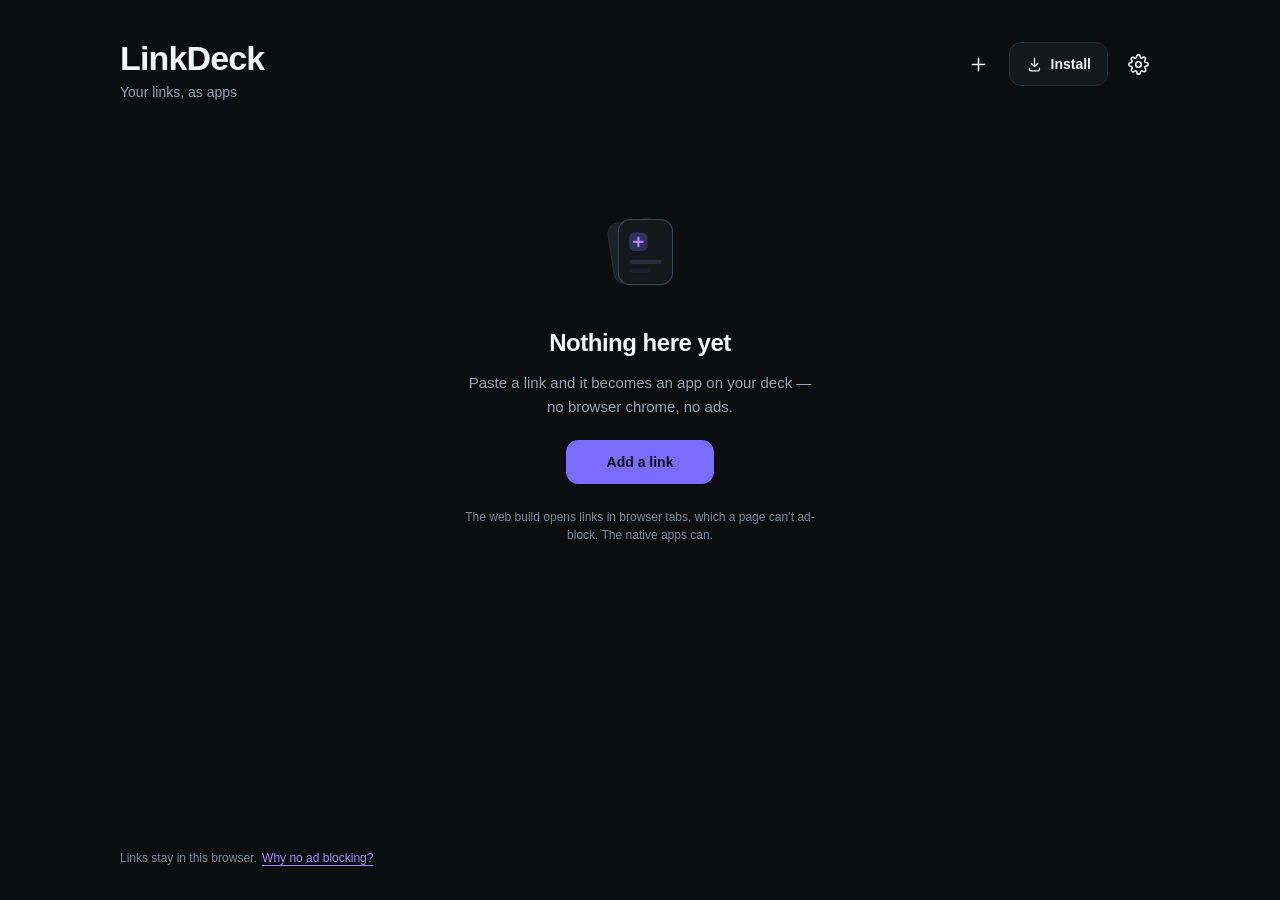
<file: apps/pwa/index.html>
<!doctype html>
<html lang="en">
<head>
  <meta charset="utf-8">
  <meta name="viewport" content="width=device-width, initial-scale=1, viewport-fit=cover">
  <title>LinkDeck</title>
  <meta name="description" content="Your links, as apps. Save any site to a deck and open it without browser chrome.">
  <meta name="color-scheme" content="dark">
  <meta name="theme-color" content="#0B0D10">
  <meta name="application-name" content="LinkDeck">

  <link rel="manifest" href="manifest.webmanifest">
  <link rel="icon" href="icons/favicon.png" sizes="64x64" type="image/png">
  <link rel="icon" href="icons/icon-192.png" sizes="192x192" type="image/png">
  <link rel="apple-touch-icon" href="icons/apple-touch-icon.png">
  <link rel="stylesheet" href="styles.css">

  <meta name="apple-mobile-web-app-capable" content="yes">
  <meta name="apple-mobile-web-app-status-bar-style" content="black-translucent">
  <meta name="apple-mobile-web-app-title" content="LinkDeck">
</head>
<body>
  <a class="skip-link" href="#deck">Skip to deck</a>

  <header class="topbar">
    <div class="brand">
      <h1>LinkDeck</h1>
      <p class="subtitle" id="deck-subtitle">Your links, as apps</p>
    </div>
    <div class="header-actions">
      <button class="icon-btn add-button" id="add-button" type="button" aria-label="Add a link">
        <svg aria-hidden="true" viewBox="0 0 24 24" fill="none" stroke="currentColor" stroke-width="1.8" stroke-linecap="round"><path d="M12 5v14M5 12h14"></path></svg>
      </button>
      <button class="btn btn-ghost install-button" id="install-button" type="button" aria-label="Install LinkDeck">
        <svg class="icon" aria-hidden="true" viewBox="0 0 24 24" fill="none" stroke="currentColor" stroke-width="1.8" stroke-linecap="round" stroke-linejoin="round">
          <path d="M12 3v12m0 0 4.5-4.5M12 15l-4.5-4.5"></path>
          <path d="M5 17.5V19a2 2 0 0 0 2 2h10a2 2 0 0 0 2-2v-1.5"></path>
        </svg>
        <span class="install-label">Install</span>
      </button>
      <button class="icon-btn" id="settings-button" type="button" aria-label="Settings" aria-haspopup="dialog">
        <svg aria-hidden="true" viewBox="0 0 24 24" fill="none" stroke="currentColor" stroke-width="1.8" stroke-linecap="round" stroke-linejoin="round">
          <circle cx="12" cy="12" r="3.2"></circle>
          <path d="M19.4 15a1.6 1.6 0 0 0 .32 1.77l.06.06a2 2 0 1 1-2.83 2.83l-.06-.06a1.6 1.6 0 0 0-1.77-.32 1.6 1.6 0 0 0-.97 1.46V21a2 2 0 1 1-4 0v-.1a1.6 1.6 0 0 0-1.05-1.46 1.6 1.6 0 0 0-1.77.32l-.06.06a2 2 0 1 1-2.83-2.83l.06-.06A1.6 1.6 0 0 0 4.6 15a1.6 1.6 0 0 0-1.46-.97H3a2 2 0 1 1 0-4h.1a1.6 1.6 0 0 0 1.46-1.05 1.6 1.6 0 0 0-.32-1.77l-.06-.06a2 2 0 1 1 2.83-2.83l.06.06A1.6 1.6 0 0 0 8.84 4.7 1.6 1.6 0 0 0 9.8 3.24V3a2 2 0 1 1 4 0v.1a1.6 1.6 0 0 0 .97 1.46 1.6 1.6 0 0 0 1.77-.32l.06-.06a2 2 0 1 1 2.83 2.83l-.06.06a1.6 1.6 0 0 0-.32 1.77 1.6 1.6 0 0 0 1.46.97H21a2 2 0 1 1 0 4h-.1a1.6 1.6 0 0 0-1.5.99Z"></path>
        </svg>
      </button>
    </div>
  </header>

  <main class="deck" id="deck" tabindex="-1">
    <section class="empty" id="empty-state" aria-labelledby="empty-title">
      <div class="empty-art" aria-hidden="true">
        <svg viewBox="0 0 96 96" fill="none">
          <rect x="17" y="24" width="46" height="56" rx="10" transform="rotate(-9 17 24)" fill="#1C2027" stroke="#272D36"/>
          <rect x="28" y="19" width="50" height="60" rx="11" fill="#14171C" stroke="#3A4150"/>
          <rect x="38" y="31" width="17" height="17" rx="5" fill="#7C6BFF" opacity=".28"/>
          <path d="M46.5 35.5v8M42.5 39.5h8" stroke="#A78BFA" stroke-width="2" stroke-linecap="round"/>
          <rect x="38" y="56" width="30" height="4" rx="2" fill="#272D36"/>
          <rect x="38" y="64" width="20" height="4" rx="2" fill="#1C2027"/>
        </svg>
      </div>
      <h2 id="empty-title">Nothing here yet</h2>
      <p>Paste a link and it becomes an app on your deck — no browser chrome, no ads.</p>
      <button class="btn btn-primary" id="empty-add" type="button">Add a link</button>
      <p class="empty-note">The web build opens links in browser tabs, which a page can’t ad-block. The native apps can.</p>
    </section>

    <ul class="grid" id="grid" aria-label="Saved links"></ul>
  </main>

  <footer class="footnote">
    <p>Links stay in this browser. <button class="linkish" id="blocking-info" type="button">Why no ad blocking?</button></p>
  </footer>

  <dialog class="sheet" id="link-dialog" aria-labelledby="link-dialog-title">
    <form class="sheet-form" id="link-form" novalidate>
      <header class="sheet-head">
        <div>
          <h2 id="link-dialog-title">Add a link</h2>
          <p class="sheet-subtitle" id="link-dialog-subtitle">Anything with a web address works.</p>
        </div>
        <button class="icon-btn" type="button" data-close aria-label="Close">
          <svg aria-hidden="true" viewBox="0 0 24 24" fill="none" stroke="currentColor" stroke-width="1.8" stroke-linecap="round"><path d="M6 6l12 12M18 6 6 18"></path></svg>
        </button>
      </header>
      <div class="sheet-body">
        <div class="field" id="url-field">
          <label for="link-url">URL</label>
          <input id="link-url" name="url" type="url" inputmode="url" autocomplete="off" autocapitalize="none" autocorrect="off" spellcheck="false" placeholder="example.com" aria-describedby="url-error">
          <p class="field-error" id="url-error" role="alert"></p>
        </div>
        <div class="field">
          <div class="label-row">
            <label for="link-name">Name</label>
            <span class="label-note">Optional</span>
          </div>
          <input id="link-name" name="name" type="text" autocomplete="off" maxlength="40" placeholder="Shown on your deck" aria-describedby="name-hint name-error">
          <p class="field-hint" id="name-hint">Up to 40 characters.</p>
          <p class="field-error" id="name-error" role="alert"></p>
        </div>
      </div>
      <footer class="sheet-foot">
        <button class="btn btn-ghost" type="button" data-close>Cancel</button>
        <button class="btn btn-primary" id="link-submit" type="submit">Add to deck</button>
      </footer>
    </form>
  </dialog>

  <dialog class="sheet sheet-wide" id="settings-dialog" aria-labelledby="settings-title">
    <header class="sheet-head">
      <h2 id="settings-title">Settings</h2>
      <button class="icon-btn" type="button" data-close aria-label="Close settings">
        <svg aria-hidden="true" viewBox="0 0 24 24" fill="none" stroke="currentColor" stroke-width="1.8" stroke-linecap="round"><path d="M6 6l12 12M18 6 6 18"></path></svg>
      </button>
    </header>
    <div class="sheet-body settings-body">
      <section class="settings-section" id="blocking-section" aria-labelledby="blocking-heading">
        <h3 class="section-label" id="blocking-heading">Blocking</h3>
        <div class="card">
          <p class="card-lede">The web build can’t block ads inside other sites.</p>
          <p>A browser doesn’t let one page intercept the requests another tab makes. LinkDeck’s native apps load sites in an embedded web view and filter trackers there; this build opens every link in a normal tab or window.</p>
          <ul class="native-links" aria-label="Native apps in this repository">
            <li>Android — <code>apps/android</code></li>
            <li>iOS — <code>apps/ios</code></li>
            <li>macOS — <code>apps/macos</code></li>
          </ul>
          <p class="repo-note">Repo folders: <code>apps/android</code>, <code>apps/ios</code>, <code>apps/macos</code>.</p>

          <div class="blocklist">
            <div class="blocklist-head">
              <h4>Bundled blocklist</h4>
              <p class="blocklist-count"><strong id="blocklist-count">Loading…</strong> domains</p>
            </div>
            <p class="field-hint">Shipped for the native apps. The web build shows it for reference only.</p>
            <label class="sr-only" for="blocklist-search">Search blocked domains</label>
            <input class="search-input" id="blocklist-search" type="search" placeholder="Search blocked domains" autocomplete="off" spellcheck="false" disabled>
            <ul class="domain-list" id="blocklist-preview" aria-live="polite" aria-label="Bundled blocklist preview" tabindex="0"></ul>
            <p class="field-hint" id="blocklist-note"></p>
          </div>
        </div>
      </section>

      <section class="settings-section" aria-labelledby="data-heading">
        <h3 class="section-label" id="data-heading">Data</h3>
        <div class="card">
          <p>Links live in this browser only. Export a JSON copy, import one, or clear the deck.</p>
          <div class="button-row">
            <button class="btn btn-ghost" id="export-button" type="button">Export links</button>
            <button class="btn btn-ghost" id="import-button" type="button">Import links</button>
            <button class="btn btn-danger-ghost" id="clear-button" type="button">Clear all links</button>
          </div>
          <input class="sr-only" id="import-input" type="file" accept="application/json,.json" aria-label="Import a LinkDeck JSON file" tabindex="-1">
          <p class="field-hint" id="import-status" role="status"></p>
        </div>
      </section>

      <section class="settings-section" aria-labelledby="about-heading">
        <h3 class="section-label" id="about-heading">About</h3>
        <div class="card">
          <dl class="about-grid">
            <dt>Version</dt><dd>1.0.1 · web build</dd>
            <dt>Storage</dt><dd>localStorage in this browser</dd>
          </dl>
          <p>Each tile is a saved site. Tap one and it opens in a new tab or window — LinkDeck can’t remove that browser’s URL bar or block its ads. Install the app for an app-like window and offline access to your deck.</p>
          <button class="btn btn-ghost" id="settings-install" type="button">Install LinkDeck</button>
        </div>
      </section>
    </div>
  </dialog>

  <dialog class="sheet sheet-small" id="install-dialog" aria-labelledby="install-title">
    <header class="sheet-head">
      <div>
        <h2 id="install-title">Install LinkDeck</h2>
        <p class="sheet-subtitle" id="install-subtitle">Keep the deck one tap away.</p>
      </div>
      <button class="icon-btn" type="button" data-close aria-label="Close">
        <svg aria-hidden="true" viewBox="0 0 24 24" fill="none" stroke="currentColor" stroke-width="1.8" stroke-linecap="round"><path d="M6 6l12 12M18 6 6 18"></path></svg>
      </button>
    </header>
    <div class="sheet-body">
      <ol class="steps" id="install-steps"></ol>
      <p class="field-hint" id="install-note"></p>
    </div>
    <footer class="sheet-foot">
      <button class="btn btn-primary" type="button" data-close>Done</button>
    </footer>
  </dialog>

  <dialog class="sheet sheet-small" id="confirm-dialog" aria-labelledby="confirm-title">
    <header class="sheet-head">
      <h2 id="confirm-title">Clear deck?</h2>
      <button class="icon-btn" type="button" data-close aria-label="Close">
        <svg aria-hidden="true" viewBox="0 0 24 24" fill="none" stroke="currentColor" stroke-width="1.8" stroke-linecap="round"><path d="M6 6l12 12M18 6 6 18"></path></svg>
      </button>
    </header>
    <div class="sheet-body">
      <p id="confirm-body">Remove all saved links from this browser? This can’t be undone.</p>
    </div>
    <footer class="sheet-foot">
      <button class="btn btn-ghost" type="button" data-close>Cancel</button>
      <button class="btn btn-danger" id="confirm-action" type="button">Clear deck</button>
    </footer>
  </dialog>

  <div class="menu" id="context-menu" role="menu" aria-label="Link actions" hidden>
    <button type="button" role="menuitem" data-action="open">
      <svg aria-hidden="true" viewBox="0 0 24 24" fill="none" stroke="currentColor" stroke-width="1.8" stroke-linecap="round" stroke-linejoin="round"><path d="M14 5h5v5M19 5l-8 8"></path><path d="M19 14v4a2 2 0 0 1-2 2H6a2 2 0 0 1-2-2V7a2 2 0 0 1 2-2h4"></path></svg>
      Open
    </button>
    <button type="button" role="menuitem" data-action="window">
      <svg aria-hidden="true" viewBox="0 0 24 24" fill="none" stroke="currentColor" stroke-width="1.8" stroke-linecap="round" stroke-linejoin="round"><rect x="3" y="5" width="14" height="12" rx="2"></rect><path d="M21 8v9a2 2 0 0 1-2 2H8"></path></svg>
      Open in new window
    </button>
    <button type="button" role="menuitem" data-action="rename">
      <svg aria-hidden="true" viewBox="0 0 24 24" fill="none" stroke="currentColor" stroke-width="1.8" stroke-linecap="round" stroke-linejoin="round"><path d="M4 20h4l10.5-10.5a2.1 2.1 0 0 0-3-3L5 17v3Z"></path><path d="M13.5 5.5l3 3"></path></svg>
      Rename
    </button>
    <div class="menu-sep" role="separator"></div>
    <button type="button" role="menuitem" data-action="remove" class="menu-danger">
      <svg aria-hidden="true" viewBox="0 0 24 24" fill="none" stroke="currentColor" stroke-width="1.8" stroke-linecap="round" stroke-linejoin="round"><path d="M4 7h16M10 11v6M14 11v6"></path><path d="M6 7l1 12a2 2 0 0 0 2 2h6a2 2 0 0 0 2-2l1-12M9 7V4h6v3"></path></svg>
      Remove
    </button>
  </div>

  <section class="embed-view" id="embed-view" aria-label="Embedded site" hidden>
    <div class="embed-bar">
      <button class="icon-btn" id="embed-back" type="button" aria-label="Back to deck">
        <svg aria-hidden="true" viewBox="0 0 24 24" fill="none" stroke="currentColor" stroke-width="2" stroke-linecap="round" stroke-linejoin="round"><path d="M15 5l-7 7 7 7"></path></svg>
      </button>
      <div class="embed-title">
        <strong id="embed-name">Site</strong>
        <span id="embed-host">example.com</span>
      </div>
      <a class="btn btn-ghost embed-open" id="embed-open" href="#" target="_blank" rel="noopener">Open in browser</a>
      <button class="icon-btn" id="embed-close" type="button" aria-label="Close embedded site">
        <svg aria-hidden="true" viewBox="0 0 24 24" fill="none" stroke="currentColor" stroke-width="1.8" stroke-linecap="round"><path d="M6 6l12 12M18 6 6 18"></path></svg>
      </button>
    </div>
    <iframe class="embed-frame" id="embed-frame" title="Embedded site" referrerpolicy="no-referrer" allow="fullscreen; autoplay; clipboard-read; clipboard-write"></iframe>
    <div class="embed-fallback" id="embed-fallback" hidden>
      <p><strong>Blank page?</strong> Many sites refuse to be embedded with X-Frame-Options. Open it in a browser tab instead.</p>
      <div class="embed-fallback-actions">
        <button class="btn btn-primary" id="fallback-open" type="button">Open in browser</button>
        <button class="btn btn-ghost" id="fallback-back" type="button">Back to deck</button>
        <button class="btn btn-ghost" id="fallback-dismiss" type="button">Dismiss</button>
      </div>
    </div>
  </section>

  <div class="toasts" id="toasts" aria-live="polite" aria-atomic="false"></div>

  <noscript><p class="noscript">LinkDeck needs JavaScript to save and open your links.</p></noscript>
  <script src="app.js" defer></script>
</body>
</html>
</file>
<file: apps/pwa/styles.css>
/* LinkDeck — web build
   Dark, calm, one accent. Tokens follow shared/design.md. */

:root {
  --bg: #0B0D10;
  --surface: #14171C;
  --surface-2: #1C2027;
  --stroke: #272D36;
  --text: #F2F5F7;
  --muted: #98A2B3;
  --muted-2: #6B7482;
  --muted-2-text: #808A99;
  --accent: #7C6BFF;
  --accent-2: #A78BFA;
  --success: #34D399;
  --danger: #F87171;
  --radius: 20px;
  --font: -apple-system, BlinkMacSystemFont, "SF Pro Text", "Segoe UI", Roboto, Helvetica, Arial, sans-serif;
  --mono: ui-monospace, "SF Mono", SFMono-Regular, Menlo, Consolas, monospace;
  color-scheme: dark;
}

*,
*::before,
*::after {
  box-sizing: border-box;
}

[hidden] {
  display: none !important;
}

html {
  background: var(--bg);
  -webkit-text-size-adjust: 100%;
}

body {
  margin: 0;
  min-height: 100vh;
  min-height: 100dvh;
  display: flex;
  flex-direction: column;
  background: var(--bg);
  color: var(--text);
  font-family: var(--font);
  font-size: 15px;
  line-height: 1.5;
  -webkit-font-smoothing: antialiased;
  text-rendering: optimizeLegibility;
  -webkit-tap-highlight-color: transparent;
  overscroll-behavior-y: none;
}

body.dialog-open {
  overflow: hidden;
}

body.embed-open {
  overflow: hidden;
}

button,
input {
  font: inherit;
}

button {
  color: inherit;
}

a {
  color: var(--accent-2);
}

img {
  max-width: 100%;
}

::selection {
  background: rgba(124, 107, 255, 0.4);
  color: #fff;
}

:focus-visible {
  outline: 2px solid var(--accent-2);
  outline-offset: 2px;
}

.skip-link {
  position: fixed;
  top: 10px;
  left: 10px;
  z-index: 3000;
  padding: 12px 16px;
  border-radius: 10px;
  background: var(--accent);
  color: var(--bg);
  font-weight: 600;
  text-decoration: none;
  transform: translateY(-160%);
}

.skip-link:focus {
  transform: translateY(0);
}

.sr-only {
  position: absolute;
  width: 1px;
  height: 1px;
  padding: 0;
  margin: -1px;
  overflow: hidden;
  clip: rect(0 0 0 0);
  white-space: nowrap;
  border: 0;
}

/* ---------- Header ---------- */

.topbar {
  width: 100%;
  max-width: 1080px;
  margin: 0 auto;
  padding:
    calc(40px + env(safe-area-inset-top))
    max(20px, env(safe-area-inset-right))
    8px
    max(20px, env(safe-area-inset-left));
  display: flex;
  align-items: flex-start;
  justify-content: space-between;
  gap: 16px;
}

.brand {
  min-width: 0;
}

.brand h1 {
  margin: 0;
  font-size: clamp(30px, 6vw, 34px);
  font-weight: 650;
  line-height: 1.1;
  letter-spacing: -0.025em;
}

.subtitle {
  margin: 6px 0 0;
  color: var(--muted);
  font-size: 14px;
  line-height: 1.3;
}

.header-actions {
  display: flex;
  align-items: center;
  gap: 8px;
  flex: none;
  padding-top: 2px;
}

/* ---------- Buttons ---------- */

.icon-btn {
  width: 44px;
  height: 44px;
  min-width: 44px;
  display: inline-grid;
  place-items: center;
  padding: 0;
  border: 1px solid transparent;
  border-radius: 12px;
  background: transparent;
  color: var(--text);
  cursor: pointer;
  transition: background-color 150ms ease-out, border-color 150ms ease-out, color 150ms ease-out;
}

.icon-btn:hover {
  background: var(--surface);
  border-color: var(--stroke);
}

.icon-btn:active {
  background: var(--surface-2);
}

.icon-btn svg {
  width: 21px;
  height: 21px;
}

.btn {
  min-height: 44px;
  display: inline-flex;
  align-items: center;
  justify-content: center;
  gap: 8px;
  padding: 0 16px;
  border: 1px solid transparent;
  border-radius: 12px;
  background: transparent;
  color: var(--text);
  font-size: 14px;
  font-weight: 600;
  line-height: 1;
  text-decoration: none;
  cursor: pointer;
  white-space: nowrap;
  transition: background-color 150ms ease-out, border-color 150ms ease-out, color 150ms ease-out;
}

.btn:disabled {
  opacity: 0.45;
  cursor: not-allowed;
}

.btn-primary {
  background: var(--accent);
  border-color: var(--accent);
  color: #0B0D10;
}

.btn-primary:hover:not(:disabled) {
  background: #8F80FF;
  border-color: #8F80FF;
}

.btn-ghost {
  background: transparent;
  border-color: var(--stroke);
  color: var(--text);
}

.btn-ghost:hover:not(:disabled) {
  background: var(--surface-2);
}

.btn-danger {
  background: var(--danger);
  border-color: var(--danger);
  color: #170707;
}

.btn-danger:hover:not(:disabled) {
  background: #FB8D8D;
  border-color: #FB8D8D;
}

.btn-danger-ghost {
  border-color: rgba(248, 113, 113, 0.3);
  color: var(--danger);
}

.btn-danger-ghost:hover:not(:disabled) {
  background: rgba(248, 113, 113, 0.1);
}

.btn svg,
.icon {
  width: 17px;
  height: 17px;
  flex: none;
}

.install-button {
  background: var(--surface);
  border-color: var(--stroke);
  color: var(--text);
}

.install-button:hover {
  background: var(--surface-2);
}

.linkish {
  min-height: 44px;
  display: inline-flex;
  align-items: center;
  padding: 0 2px;
  border: 0;
  background: none;
  color: var(--accent-2);
  font-size: inherit;
  text-decoration: underline;
  text-underline-offset: 3px;
  cursor: pointer;
}

/* ---------- Deck ---------- */

.deck {
  width: 100%;
  max-width: 1080px;
  margin: 0 auto;
  padding:
    28px
    max(20px, env(safe-area-inset-right))
    32px
    max(20px, env(safe-area-inset-left));
  flex: 1;
}

.grid {
  display: grid;
  grid-template-columns: repeat(2, minmax(0, 1fr));
  gap: 12px;
  margin: 0;
  padding: 0;
  list-style: none;
}

@media (min-width: 600px) {
  .grid {
    grid-template-columns: repeat(3, minmax(0, 1fr));
  }
}

@media (min-width: 960px) {
  .grid {
    grid-template-columns: repeat(4, minmax(0, 1fr));
  }
}

.tile-wrap {
  position: relative;
  min-width: 0;
}

.tile {
  position: relative;
  width: 100%;
  min-height: 150px;
  height: 100%;
  display: flex;
  flex-direction: column;
  align-items: flex-start;
  gap: 12px;
  padding: 16px;
  border: 1px solid var(--stroke);
  border-radius: var(--radius);
  background: var(--surface);
  color: var(--text);
  text-decoration: none;
  overflow: hidden;
  -webkit-touch-callout: none;
  transition: background-color 160ms ease-out, border-color 160ms ease-out;
}

.tile:hover {
  background: #171B21;
  border-color: #343B46;
}

.tile:focus-visible {
  outline: 2px solid var(--accent-2);
  outline-offset: 2px;
}

.tile-icon {
  position: relative;
  width: 44px;
  height: 44px;
  flex: none;
  display: grid;
  place-items: center;
  overflow: hidden;
  border-radius: 12px;
  background: linear-gradient(135deg, #5B5BF7, #8B5CF6);
  color: #fff;
  font-size: 19px;
  font-weight: 650;
  letter-spacing: -0.02em;
}

.tile-letter {
  line-height: 1;
  transform: translateY(-1px);
}

.tile-favicon {
  position: absolute;
  inset: 0;
  width: 100%;
  height: 100%;
  padding: 5px;
  border-radius: inherit;
  background: #fff;
  object-fit: contain;
  opacity: 0;
  -webkit-user-drag: none;
  transition: opacity 150ms ease-out;
}

.tile-favicon.is-loaded {
  opacity: 1;
}

.tile-text {
  min-width: 0;
  width: 100%;
  margin-top: auto;
  display: flex;
  flex-direction: column;
  gap: 3px;
}

.tile-name {
  display: block;
  font-size: 15px;
  font-weight: 600;
  line-height: 1.25;
  overflow: hidden;
  text-overflow: ellipsis;
  white-space: nowrap;
}

.tile-meta {
  min-width: 0;
  display: flex;
  align-items: center;
  gap: 8px;
}

.tile-host {
  min-width: 0;
  overflow: hidden;
  color: var(--muted);
  font-size: 12px;
  line-height: 1.3;
  text-overflow: ellipsis;
  white-space: nowrap;
}

.shield-pill {
  flex: none;
  display: inline-flex;
  align-items: center;
  gap: 3px;
  height: 20px;
  padding: 0 7px;
  border: 1px solid rgba(52, 211, 153, 0.25);
  border-radius: 999px;
  background: rgba(52, 211, 153, 0.1);
  color: var(--success);
  font-size: 11px;
  font-weight: 600;
  line-height: 1;
}

.shield-pill svg {
  width: 11px;
  height: 11px;
}

.tile-menu {
  position: absolute;
  top: 6px;
  right: 6px;
  width: 44px;
  height: 44px;
  display: grid;
  place-items: center;
  padding: 0;
  border: 0;
  border-radius: 12px;
  background: transparent;
  color: var(--muted);
  cursor: pointer;
  opacity: 0;
  transition: opacity 150ms ease-out, background-color 150ms ease-out, color 150ms ease-out;
}

.tile-wrap:hover .tile-menu,
.tile-menu:focus-visible,
.tile-menu.is-visible {
  opacity: 1;
}

.tile-menu:hover {
  background: var(--surface-2);
  color: var(--text);
}

.tile-menu svg {
  width: 18px;
  height: 18px;
}

.tile-enter {
  animation: tile-in 200ms ease-out both;
  animation-delay: min(calc(var(--tile-index, 0) * 35ms), 280ms);
}

@keyframes tile-in {
  from {
    opacity: 0;
    transform: translateY(8px);
  }
  to {
    opacity: 1;
    transform: translateY(0);
  }
}

/* ---------- Empty state ---------- */

.empty {
  min-height: clamp(380px, 56vh, 600px);
  display: flex;
  flex-direction: column;
  align-items: center;
  justify-content: center;
  text-align: center;
  padding: 20px 0 56px;
}

.empty-art {
  width: 104px;
  height: 104px;
  margin-bottom: 22px;
}

.empty-art svg {
  width: 100%;
  height: 100%;
  display: block;
}

.empty h2 {
  margin: 0;
  font-size: 24px;
  font-weight: 650;
  letter-spacing: -0.02em;
}

.empty p {
  max-width: 360px;
  margin: 10px 0 22px;
  color: var(--muted);
  font-size: 15px;
  line-height: 1.55;
}

.empty .btn-primary {
  min-width: 148px;
}

.empty-note {
  max-width: 340px;
  margin-top: 24px !important;
  margin-bottom: 0 !important;
  color: var(--muted-2-text) !important;
  font-size: 12px !important;
  line-height: 1.5 !important;
}

/* ---------- Footnote ---------- */

.footnote {
  width: 100%;
  max-width: 1080px;
  margin: 0 auto;
  padding:
    4px
    max(20px, env(safe-area-inset-right))
    calc(20px + env(safe-area-inset-bottom))
    max(20px, env(safe-area-inset-left));
}

.footnote p {
  margin: 0;
  color: var(--muted-2-text);
  font-size: 12px;
}

/* ---------- Dialogs ---------- */

dialog.sheet {
  width: min(440px, calc(100vw - 32px));
  max-width: none;
  max-height: min(88vh, 880px);
  max-height: min(88dvh, 880px);
  margin: auto;
  padding: 0;
  border: 1px solid #303744;
  border-radius: 24px;
  background: var(--surface);
  color: var(--text);
  overflow: hidden;
  box-shadow: 0 24px 80px rgba(0, 0, 0, 0.5);
}

dialog.sheet[open] {
  display: flex;
  flex-direction: column;
  animation: sheet-in 180ms ease-out;
}

dialog.sheet::backdrop {
  background: rgba(4, 6, 9, 0.7);
  backdrop-filter: blur(3px);
  -webkit-backdrop-filter: blur(3px);
  animation: fade-in 180ms ease-out;
}

dialog.sheet-wide {
  width: min(600px, calc(100vw - 32px));
}

dialog.sheet-small {
  width: min(400px, calc(100vw - 32px));
}

.sheet-form {
  display: flex;
  flex-direction: column;
  min-height: 0;
  max-height: inherit;
}

.sheet-head {
  flex: none;
  display: flex;
  align-items: flex-start;
  justify-content: space-between;
  gap: 12px;
  padding: 20px 20px 16px;
  border-bottom: 1px solid var(--stroke);
}

.sheet-head h2 {
  margin: 0;
  font-size: 21px;
  font-weight: 650;
  line-height: 1.25;
  letter-spacing: -0.015em;
}

.sheet-subtitle {
  margin: 4px 0 0;
  color: var(--muted);
  font-size: 13px;
  line-height: 1.4;
}

.sheet-head .icon-btn {
  margin: -4px -6px 0 0;
}

.sheet-body {
  padding: 20px;
  overflow-y: auto;
  overscroll-behavior: contain;
  -webkit-overflow-scrolling: touch;
  display: flex;
  flex-direction: column;
  gap: 16px;
  min-height: 0;
}

.sheet-foot {
  flex: none;
  display: flex;
  align-items: center;
  justify-content: flex-end;
  gap: 10px;
  padding: 16px 20px calc(16px + env(safe-area-inset-bottom));
  border-top: 1px solid var(--stroke);
}

.sheet-foot .btn {
  min-width: 88px;
}

@keyframes sheet-in {
  from {
    opacity: 0;
    transform: translateY(10px) scale(0.99);
  }
  to {
    opacity: 1;
    transform: translateY(0) scale(1);
  }
}

@keyframes fade-in {
  from { opacity: 0; }
  to { opacity: 1; }
}

/* ---------- Form fields ---------- */

.field {
  display: flex;
  flex-direction: column;
  gap: 7px;
}

.label-row {
  display: flex;
  align-items: baseline;
  justify-content: space-between;
  gap: 8px;
}

.field label {
  color: var(--text);
  font-size: 13px;
  font-weight: 600;
}

.label-note {
  color: var(--muted-2-text);
  font-size: 12px;
}

.field input,
.search-input {
  width: 100%;
  min-height: 48px;
  padding: 0 14px;
  border: 1px solid var(--stroke);
  border-radius: 12px;
  background: var(--bg);
  color: var(--text);
  font-size: 16px;
  line-height: 1.25;
  transition: border-color 150ms ease-out, background-color 150ms ease-out;
}

.field input::placeholder,
.search-input::placeholder {
  color: var(--muted-2-text);
  opacity: 1;
}

.field input:hover,
.search-input:hover {
  border-color: #343B46;
}

.field input:focus,
.search-input:focus {
  outline: none;
  border-color: var(--accent);
  box-shadow: 0 0 0 3px rgba(124, 107, 255, 0.28);
}

.field input[aria-invalid="true"] {
  border-color: var(--danger);
  box-shadow: 0 0 0 1px var(--danger);
}

.field-error {
  display: none;
  margin: 0;
  color: var(--danger);
  font-size: 12px;
  line-height: 1.4;
}

.field-error.is-shown {
  display: block;
}

.field-hint {
  margin: 0;
  color: var(--muted-2-text);
  font-size: 12px;
  line-height: 1.45;
}

.field-hint.is-error {
  color: var(--danger);
}

/* ---------- Settings ---------- */

.settings-body {
  gap: 26px;
  padding-bottom: 24px;
}

.settings-section {
  display: flex;
  flex-direction: column;
  gap: 10px;
}

.section-label {
  margin: 0 0 0 2px;
  color: var(--muted-2-text);
  font-size: 12px;
  font-weight: 600;
  letter-spacing: 0.08em;
  line-height: 1.3;
  text-transform: uppercase;
}

.card {
  padding: 16px;
  border: 1px solid var(--stroke);
  border-radius: 16px;
  background: #101318;
}

.card p {
  margin: 0 0 10px;
  color: var(--muted);
  font-size: 14px;
  line-height: 1.55;
}

.card p:last-child {
  margin-bottom: 0;
}

.card .card-lede {
  margin-bottom: 8px;
  color: var(--text);
  font-size: 15px;
  font-weight: 600;
  line-height: 1.4;
}

.native-links {
  display: flex;
  flex-wrap: wrap;
  gap: 8px;
  margin: 12px 0 10px;
  padding: 0;
  list-style: none;
}

.native-links a {
  min-height: 44px;
  display: inline-flex;
  align-items: center;
  padding: 0 12px;
  border: 1px solid var(--stroke);
  border-radius: 10px;
  color: var(--accent-2);
  font-size: 13px;
  font-weight: 600;
  text-decoration: none;
}

.native-links a:hover {
  background: var(--surface-2);
}

.repo-note {
  margin-bottom: 16px !important;
  color: var(--muted-2-text) !important;
  font-size: 12px !important;
}

code {
  font-family: var(--mono);
  font-size: 0.92em;
}

.blocklist {
  padding-top: 16px;
  border-top: 1px solid var(--stroke);
}

.blocklist-head {
  display: flex;
  align-items: baseline;
  justify-content: space-between;
  gap: 10px;
  margin-bottom: 4px;
}

.blocklist h4 {
  margin: 0;
  color: var(--text);
  font-size: 14px;
  font-weight: 600;
}

.blocklist-count {
  margin: 0 !important;
  color: var(--muted-2-text) !important;
  font-size: 12px !important;
  white-space: nowrap;
}

.blocklist-count strong {
  color: var(--text);
  font-weight: 600;
}

.blocklist .field-hint {
  margin-bottom: 10px;
}

.search-input {
  min-height: 44px;
  margin-bottom: 10px;
  font-size: 14px;
}

.search-input:disabled {
  opacity: 0.55;
}

.domain-list {
  max-height: 190px;
  margin: 0;
  padding: 4px 0;
  overflow-y: auto;
  overscroll-behavior: contain;
  border: 1px solid var(--stroke);
  border-radius: 12px;
  background: var(--bg);
  list-style: none;
}

.domain-list li {
  padding: 6px 10px;
  color: var(--muted);
  font-family: var(--mono);
  font-size: 11.5px;
  line-height: 1.4;
  overflow-wrap: anywhere;
}

.domain-list li + li {
  border-top: 1px solid rgba(39, 45, 54, 0.6);
}

.domain-list li.is-empty {
  padding: 12px 10px;
  color: var(--muted-2-text);
  font-family: var(--font);
  font-size: 12px;
  text-align: center;
}

.blocklist .field-hint:last-child {
  margin: 8px 0 0;
}

.button-row {
  display: flex;
  flex-wrap: wrap;
  gap: 8px;
  margin-top: 4px;
}

.about-grid {
  display: grid;
  grid-template-columns: auto 1fr;
  gap: 6px 16px;
  margin: 0 0 12px;
  font-size: 13px;
}

.about-grid dt {
  color: var(--muted-2-text);
}

.about-grid dd {
  margin: 0;
  color: var(--muted);
}

.card > .btn {
  margin-top: 4px;
}

.steps {
  margin: 0;
  padding: 0 0 0 22px;
  color: var(--muted);
  font-size: 14px;
  line-height: 1.65;
}

.steps li + li {
  margin-top: 6px;
}

.steps li::marker {
  color: var(--accent-2);
  font-weight: 600;
}

/* ---------- Context menu ---------- */

.menu {
  position: fixed;
  z-index: 2600;
  min-width: 224px;
  display: flex;
  flex-direction: column;
  gap: 1px;
  padding: 6px;
  border: 1px solid #343B46;
  border-radius: 15px;
  background: var(--surface-2);
  box-shadow: 0 16px 48px rgba(0, 0, 0, 0.48);
  animation: menu-in 120ms ease-out;
}

.menu button {
  min-height: 44px;
  display: flex;
  align-items: center;
  gap: 11px;
  padding: 0 12px;
  border: 0;
  border-radius: 10px;
  background: transparent;
  color: var(--text);
  font-size: 14px;
  text-align: left;
  cursor: pointer;
}

.menu button svg {
  width: 17px;
  height: 17px;
  flex: none;
  color: var(--muted);
}

.menu button:hover,
.menu button:focus-visible {
  background: var(--stroke);
}

.menu button:focus-visible {
  outline: 2px solid var(--accent-2);
  outline-offset: -2px;
}

.menu .menu-danger {
  color: var(--danger);
}

.menu .menu-danger svg {
  color: var(--danger);
}

.menu-sep {
  height: 1px;
  margin: 5px 8px;
  background: var(--stroke);
}

@keyframes menu-in {
  from {
    opacity: 0;
    transform: scale(0.97);
  }
  to {
    opacity: 1;
    transform: scale(1);
  }
}

/* ---------- Toasts ---------- */

.toasts {
  position: fixed;
  left: 50%;
  bottom: calc(16px + env(safe-area-inset-bottom));
  z-index: 2500;
  width: min(440px, calc(100vw - 24px));
  display: flex;
  flex-direction: column;
  gap: 8px;
  transform: translateX(-50%);
  pointer-events: none;
}

.toast {
  display: flex;
  align-items: center;
  gap: 8px;
  padding: 10px 8px 10px 16px;
  border: 1px solid #343B46;
  border-radius: 14px;
  background: var(--surface-2);
  box-shadow: 0 12px 40px rgba(0, 0, 0, 0.4);
  animation: toast-in 180ms ease-out;
  pointer-events: auto;
}

.toast p {
  flex: 1;
  margin: 0;
  color: var(--text);
  font-size: 13.5px;
  line-height: 1.45;
}

.toast-action {
  flex: none;
  min-height: 44px;
  padding: 0 10px;
  border: 0;
  border-radius: 9px;
  background: transparent;
  color: var(--accent-2);
  font-size: 13px;
  font-weight: 600;
  cursor: pointer;
}

.toast-action:hover {
  background: var(--stroke);
}

.toast-close {
  flex: none;
  width: 44px;
  height: 44px;
  display: grid;
  place-items: center;
  padding: 0;
  border: 0;
  border-radius: 9px;
  background: transparent;
  color: var(--muted);
  cursor: pointer;
}

.toast-close:hover {
  background: var(--stroke);
  color: var(--text);
}

.toast-close svg {
  width: 15px;
  height: 15px;
}

@keyframes toast-in {
  from {
    opacity: 0;
    transform: translateY(8px);
  }
  to {
    opacity: 1;
    transform: translateY(0);
  }
}

/* ---------- Embedded view ---------- */

.embed-view {
  position: fixed;
  inset: 0;
  z-index: 1200;
  display: flex;
  flex-direction: column;
  background: var(--bg);
}

.embed-bar {
  flex: none;
  display: flex;
  align-items: center;
  gap: 8px;
  padding:
    calc(8px + env(safe-area-inset-top))
    max(10px, env(safe-area-inset-right))
    8px
    max(10px, env(safe-area-inset-left));
  border-bottom: 1px solid var(--stroke);
  background: var(--surface);
}

.embed-title {
  flex: 1;
  min-width: 0;
  display: flex;
  flex-direction: column;
  justify-content: center;
  padding: 0 2px;
}

.embed-title strong {
  overflow: hidden;
  font-size: 14px;
  font-weight: 600;
  line-height: 1.25;
  text-overflow: ellipsis;
  white-space: nowrap;
}

.embed-title span {
  overflow: hidden;
  color: var(--muted);
  font-size: 11px;
  line-height: 1.3;
  text-overflow: ellipsis;
  white-space: nowrap;
}

.embed-open {
  min-height: 44px;
  padding: 0 12px;
  font-size: 12.5px;
}

.embed-frame {
  flex: 1;
  width: 100%;
  min-height: 0;
  border: 0;
  background: var(--bg);
}

.embed-fallback {
  position: absolute;
  left: 50%;
  bottom: calc(16px + env(safe-area-inset-bottom));
  width: min(560px, calc(100vw - 24px));
  display: flex;
  flex-direction: column;
  gap: 12px;
  padding: 16px;
  border: 1px solid #3A4150;
  border-radius: 16px;
  background: var(--surface-2);
  box-shadow: 0 16px 48px rgba(0, 0, 0, 0.5);
  transform: translateX(-50%);
  animation: toast-in 180ms ease-out;
}

.embed-fallback p {
  margin: 0;
  color: var(--muted);
  font-size: 13px;
  line-height: 1.5;
}

.embed-fallback strong {
  color: var(--text);
}

.embed-fallback-actions {
  display: flex;
  flex-wrap: wrap;
  gap: 8px;
}

.embed-fallback .btn {
  min-height: 44px;
  font-size: 13px;
}

.noscript {
  margin: 0;
  padding: 20px;
  color: var(--danger);
  text-align: center;
}

/* ---------- 404 ---------- */

.notfound {
  min-height: 100vh;
  min-height: 100dvh;
  display: flex;
  flex-direction: column;
  align-items: center;
  justify-content: center;
  padding:
    calc(32px + env(safe-area-inset-top))
    max(24px, env(safe-area-inset-right))
    calc(32px + env(safe-area-inset-bottom))
    max(24px, env(safe-area-inset-left));
  text-align: center;
}

.notfound img {
  width: 76px;
  height: 76px;
  margin-bottom: 22px;
  border-radius: 18px;
}

.notfound h1 {
  margin: 6px 0 10px;
  max-width: 460px;
  font-size: clamp(26px, 6vw, 34px);
  font-weight: 650;
  line-height: 1.15;
  letter-spacing: -0.02em;
}

.notfound > p:not(.section-label) {
  max-width: 380px;
  margin: 0 0 22px;
  color: var(--muted);
  font-size: 15px;
  line-height: 1.55;
}

/* ---------- Small screens ---------- */

@media (max-width: 600px) {
  dialog.sheet {
    width: 100%;
    max-width: none;
    max-height: 92dvh;
    margin: auto 0 0;
    border-right: 0;
    border-bottom: 0;
    border-left: 0;
    border-radius: 24px 24px 0 0;
  }

  dialog.sheet[open] {
    animation: sheet-up 200ms ease-out;
  }

  .sheet-head {
    padding-top: 18px;
  }

  .sheet-body {
    padding: 18px 20px;
  }

  .sheet-foot {
    justify-content: stretch;
  }

  .sheet-foot .btn {
    flex: 1;
    min-width: 0;
  }

  .menu.menu-mobile {
    left: 12px !important;
    right: 12px;
    top: auto !important;
    bottom: calc(12px + env(safe-area-inset-bottom));
    min-width: 0;
    width: auto;
    animation: menu-up 160ms ease-out;
  }

  @keyframes menu-up {
    from {
      opacity: 0;
      transform: translateY(8px);
    }
    to {
      opacity: 1;
      transform: translateY(0);
    }
  }
}

@media (max-width: 420px) {
  .topbar {
    gap: 10px;
  }

  .install-label {
    display: none;
  }

  .install-button {
    width: 44px;
    padding: 0;
  }

  .tile {
    padding: 14px;
    gap: 10px;
  }

  .tile-menu {
    top: 4px;
    right: 4px;
  }

  .empty h2 {
    font-size: 22px;
  }

  .embed-open {
    min-width: 44px;
    width: 44px;
    padding: 0;
    overflow: hidden;
    font-size: 0;
  }

  .embed-open::after {
    content: "↗";
    font-size: 18px;
  }
}

@keyframes sheet-up {
  from {
    opacity: 0;
    transform: translateY(24px);
  }
  to {
    opacity: 1;
    transform: translateY(0);
  }
}

/* Touch devices get a visible per-tile menu button. */
@media (hover: none) {
  .tile-menu {
    opacity: 1;
  }
}

@media (prefers-reduced-motion: reduce) {
  *,
  *::before,
  *::after {
    animation-duration: 1ms !important;
    animation-delay: 0ms !important;
    animation-iteration-count: 1 !important;
    scroll-behavior: auto !important;
    transition-duration: 1ms !important;
  }
}

@media (prefers-contrast: more) {
  :root {
    --muted: #B7C0CD;
    --muted-2: #98A2B3;
    --muted-2-text: #B7C0CD;
    --stroke: #3A4150;
  }
}
</file>
